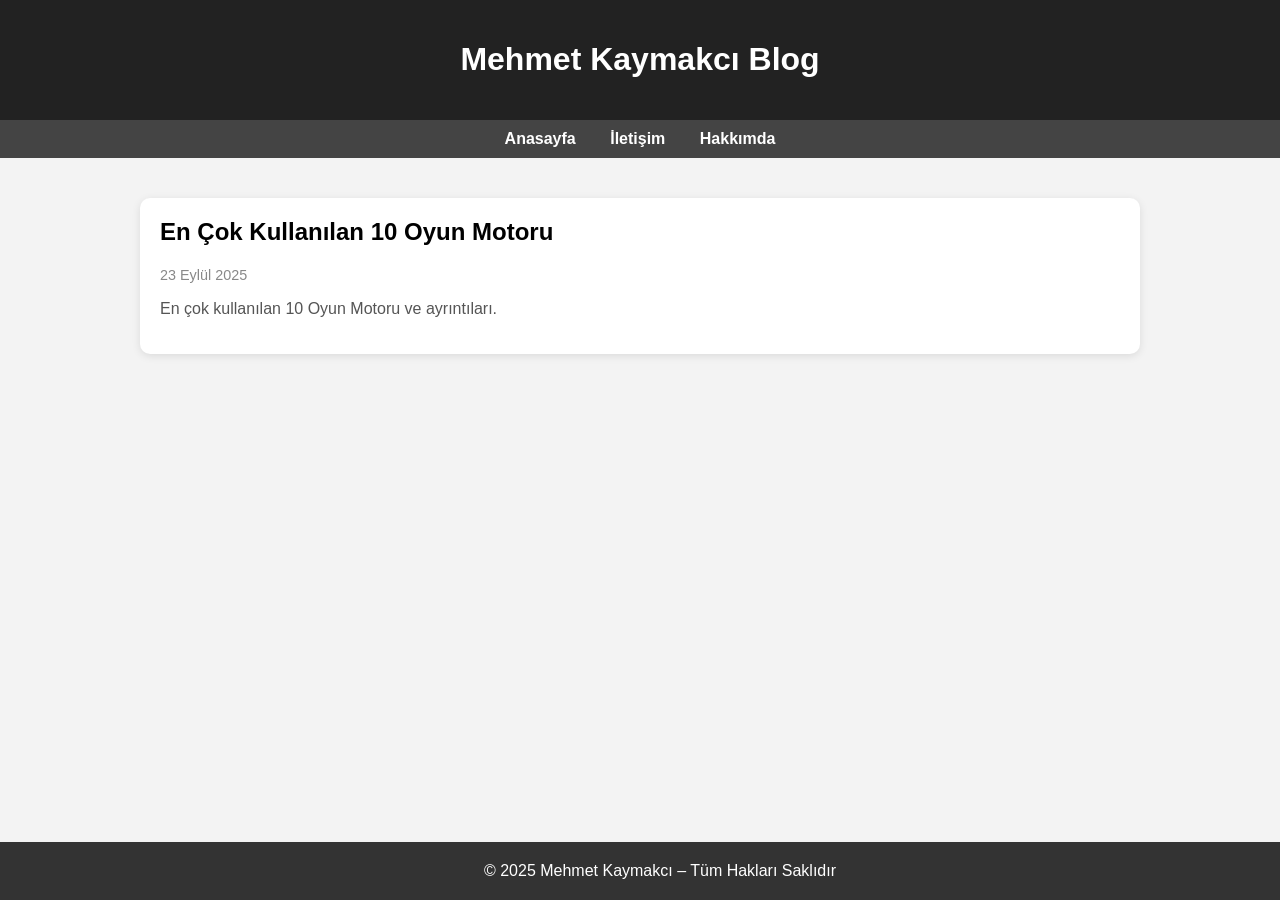
<file: blog.html>
<!DOCTYPE html>
<html lang="tr">
<head>
  <script async src="https://pagead2.googlesyndication.com/pagead/js/adsbygoogle.js?client=ca-pub-3244872732865207"
     crossorigin="anonymous"></script>
  <link rel="icon" href="favicon.webp">
  <meta charset="UTF-8">
  <title>Blog – Mehmet Kaymakcı</title>
  <meta name="viewport" content="width=device-width, initial-scale=1.0">
  <style>
    body {
      font-family: Arial, sans-serif;
      margin: 0;
      padding: 0;
      background: #f3f3f3;
    }

    header {
      background: #222;
      color: white;
      padding: 20px;
      text-align: center;
    }

    nav {
      background: #444;
      padding: 10px;
      text-align: center;
    }

    nav a {
      color: white;
      margin: 0 15px;
      text-decoration: none;
      font-weight: bold;
    }

    .container {
      max-width: 1000px;
      margin: 40px auto;
      padding: 0 20px;
    }

    .blog-card {
      background: white;
      border-radius: 10px;
      box-shadow: 0 2px 8px rgba(0,0,0,0.1);
      padding: 20px;
      margin-bottom: 30px;
      transition: transform 0.2s ease;
    }

    .blog-card:hover {
      transform: scale(1.02);
      box-shadow: 0 12px 24px rgba(0,0,0,0.15);
    }

    .blog-card h2 {
      margin-top: 0;
      color: #333;
    }

    .blog-card p {
      color: #555;
    }

    .blog-card time {
      font-size: 0.9em;
      color: #888;
    }

    footer {
      text-align: center;
      padding: 30px;
      background: #222;
      color: white;
      margin-top: 50px;
    }

    @media (max-width: 600px) {
      .blog-card {
        padding: 15px;
      }
    }
  </style>
</head>
<body>

  <header>
    <h1>Mehmet Kaymakcı Blog</h1>
  </header>

  <nav>
    <a href="/blog.html">Anasayfa</a>
    <a href="/index.html">İletişim</a>
    <a href="/index.html">Hakkımda</a>
  </nav>

  <div class="container">
    <div class="blog-card">
      <h2><a href="En Çok Kullanılan 10 Oyun Motoru.html" target="_blank" style="text-decoration: none; color: black; font-weight: bold;">En Çok Kullanılan 10 Oyun Motoru</a></h2>
      <time datetime="2025-07-01">23 Eylül 2025</time>
      <p>En çok kullanılan 10 Oyun Motoru ve ayrıntıları.</p>
    </div>
  <footer style="position: fixed; bottom: 0; left: 0; width: 100%;
  background: #333; color: white; text-align: center; padding: 20px;">
    © 2025 Mehmet Kaymakcı – Tüm Hakları Saklıdır
  </footer>
</body>
</html>
</file>
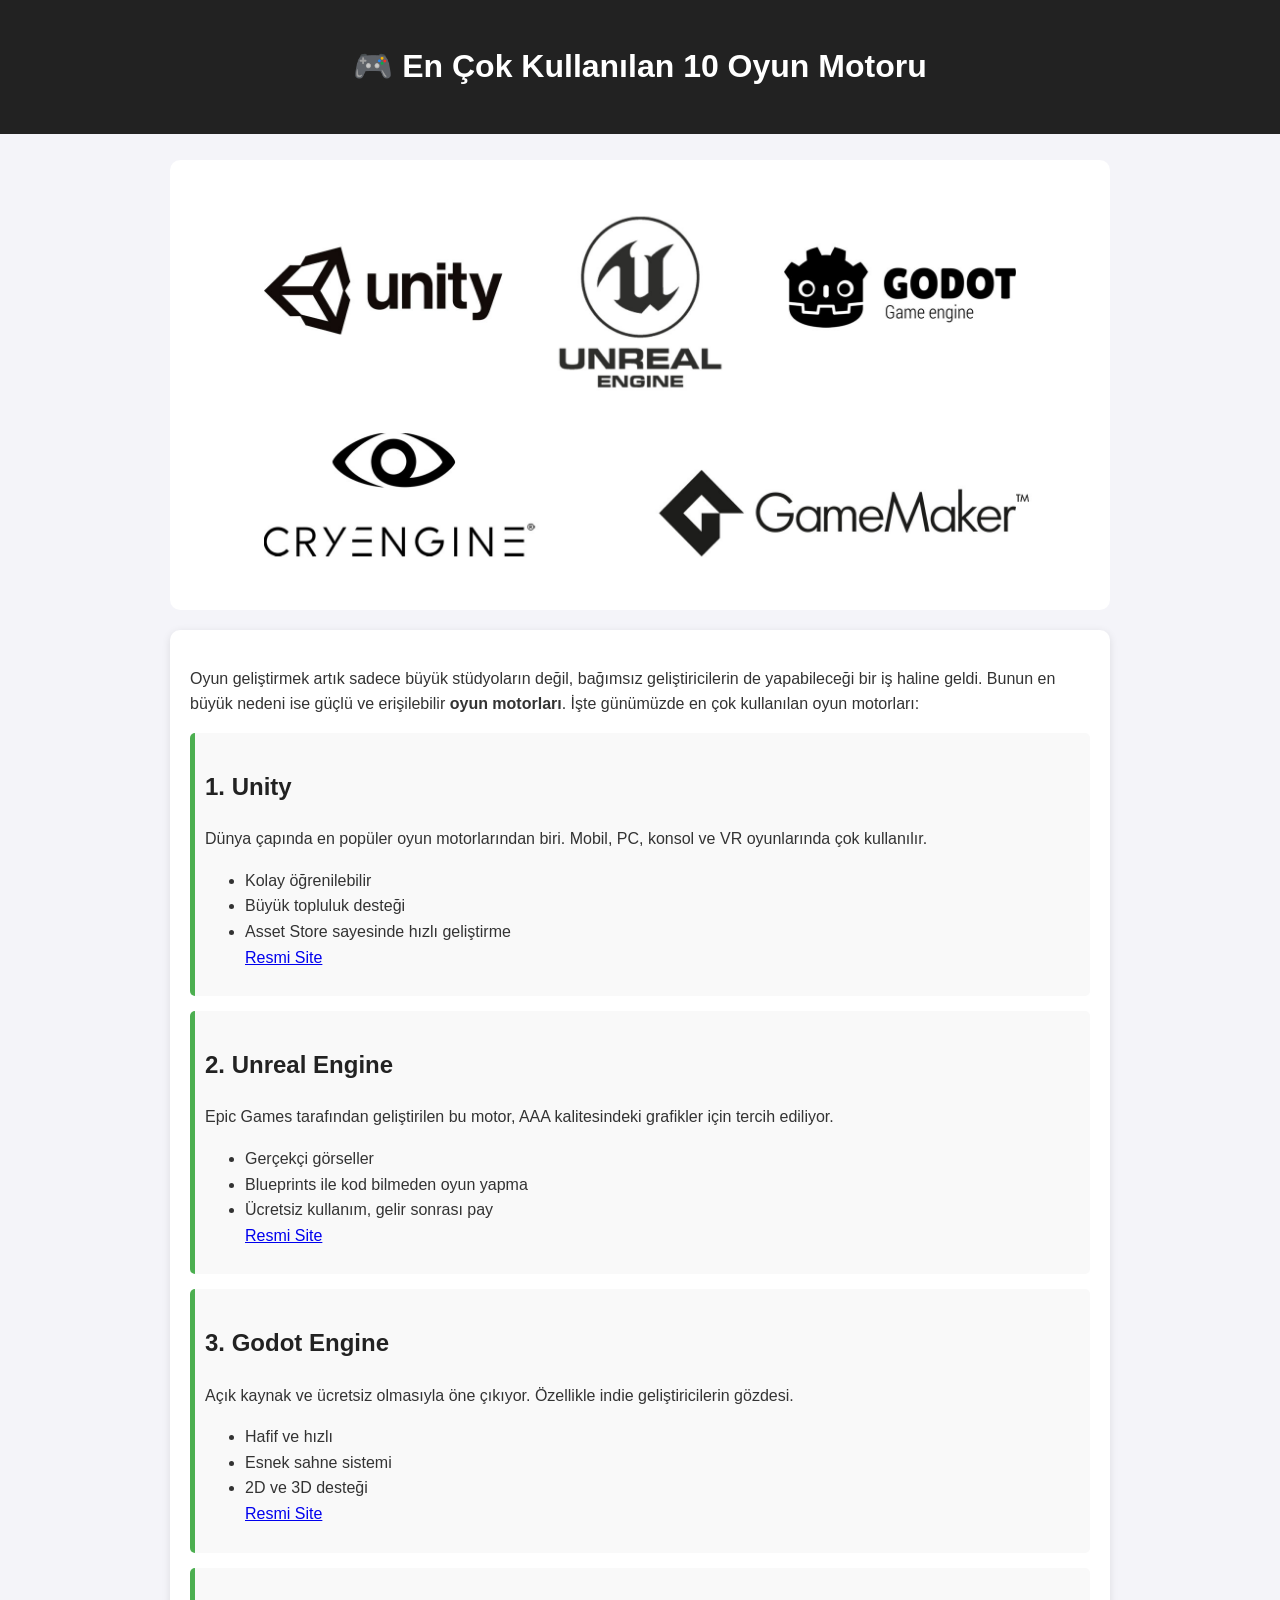
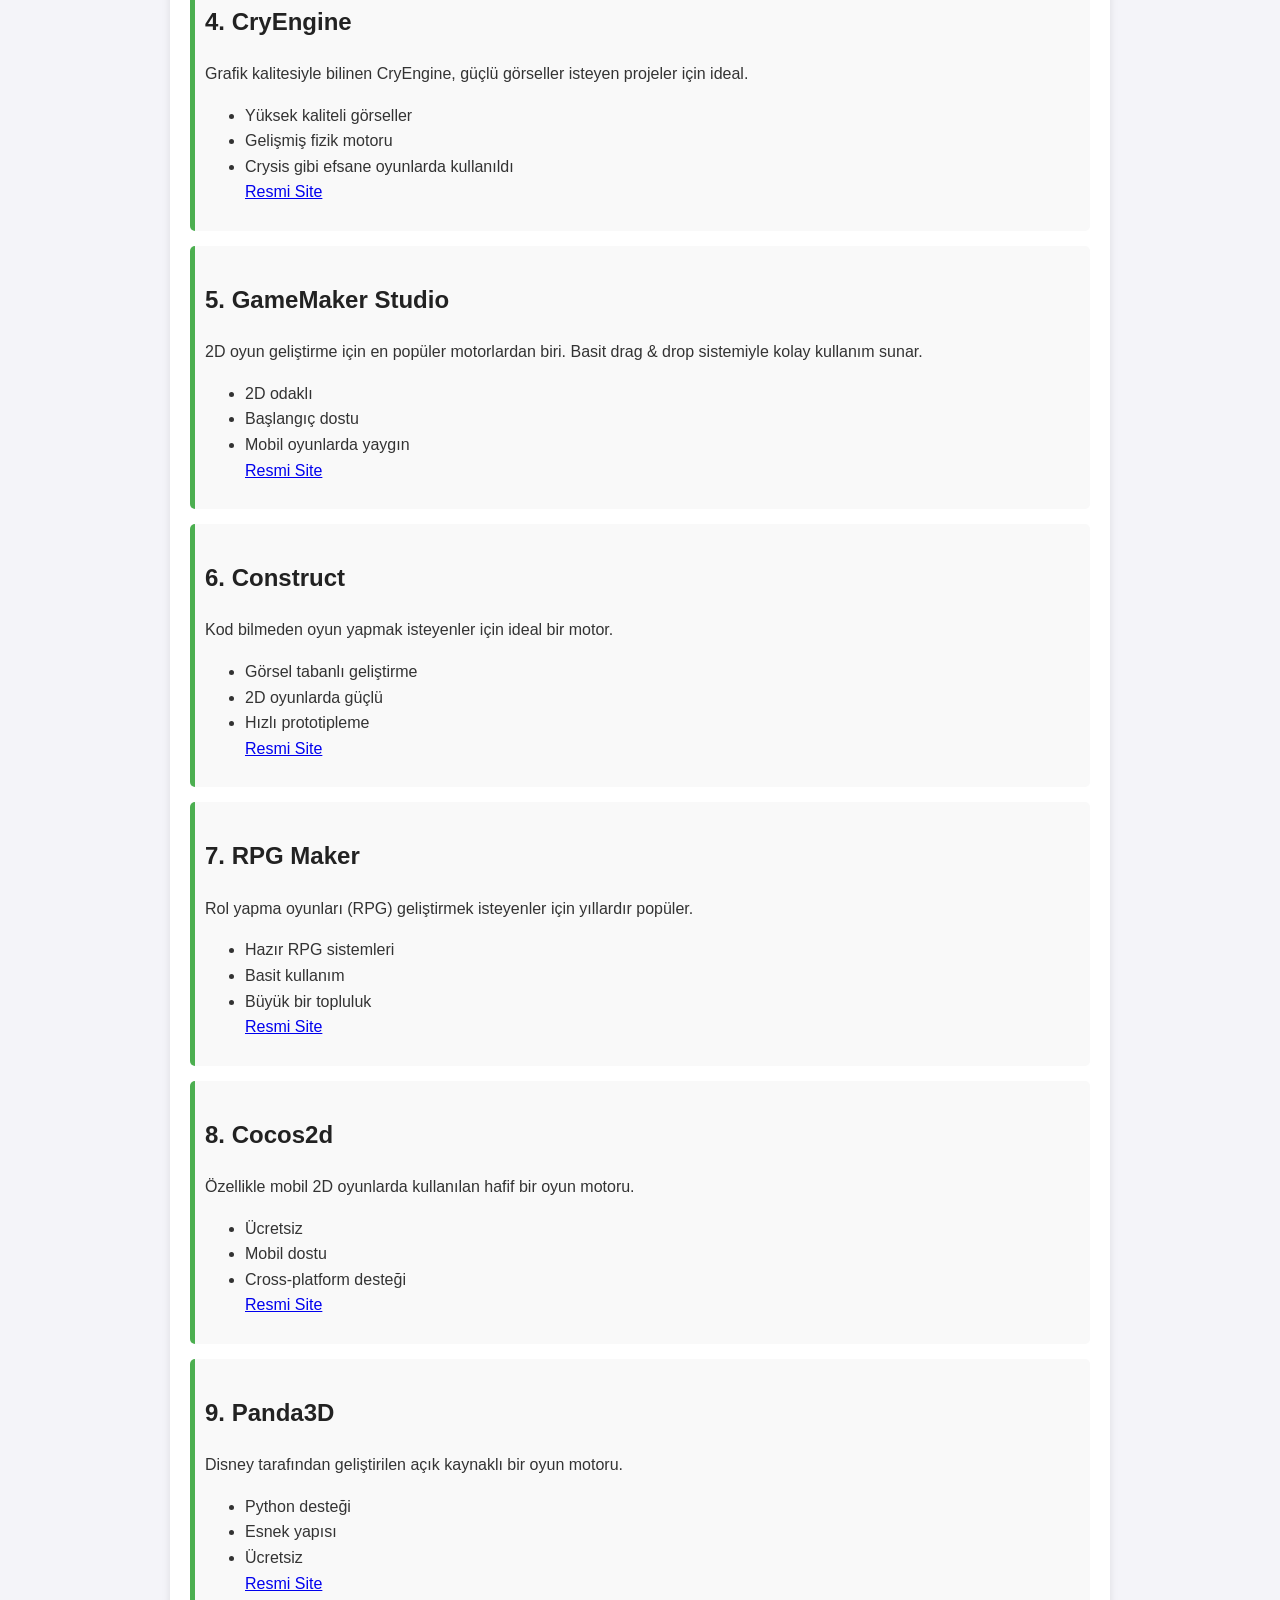
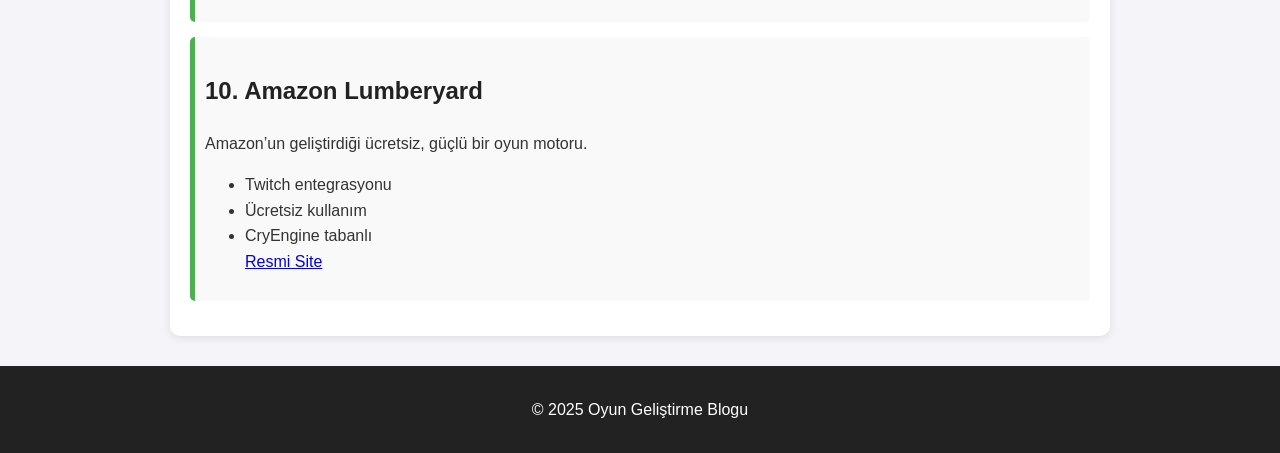
<file: En Çok Kullanılan 10 Oyun Motoru.html>
<!DOCTYPE html>
<html lang="tr">
<head>
  <script async src="https://pagead2.googlesyndication.com/pagead/js/adsbygoogle.js?client=ca-pub-3244872732865207"
     crossorigin="anonymous"></script>
  <link rel="icon" href="favicon.webp">
  <meta charset="UTF-8">
  <meta name="viewport" content="width=device-width, initial-scale=1.0">
  <title>En Çok Kullanılan 10 Oyun Motoru</title>
  <style>
    body {
      font-family: Arial, sans-serif;
      line-height: 1.6;
      margin: 0;
      padding: 0;
      background: #f4f4f9;
      color: #333;
    }
    header {
      background: #222;
      color: #fff;
      padding: 20px 0;
      text-align: center;
    }
    .container {
      max-width: 900px;
      margin: 20px auto;
      padding: 20px;
      background: #fff;
      border-radius: 10px;
      box-shadow: 0 2px 8px rgba(0,0,0,0.1);
    }
    h1 {
      text-align: center;
      color: white;
    }
    h2 {
      color: #222;
      margin-top: 25px;
    }
    .engine {
      padding: 10px;
      border-left: 5px solid #4CAF50;
      margin: 15px 0;
      background: #f9f9f9;
      border-radius: 5px;
    }
    footer {
      text-align: center;
      padding: 15px;
      margin-top: 30px;
      background: #222;
      color: #fff;
    }
    img
    {
      display: block;
      margin: auto;
      border-radius: 10px;
    }
  </style>
</head>
<body>
  <header>
    <h1>🎮 En Çok Kullanılan 10 Oyun Motoru</h1>
  </header>
  <br><img src="game engines.jpg" alt="Açıklama" width="940" height="450">
  <div class="container">
    <p>Oyun geliştirmek artık sadece büyük stüdyoların değil, bağımsız geliştiricilerin de yapabileceği bir iş haline geldi. Bunun en büyük nedeni ise güçlü ve erişilebilir <b>oyun motorları</b>. İşte günümüzde en çok kullanılan oyun motorları:</p>

    <div class="engine">
      <h2>1. Unity</h2>
      <p>Dünya çapında en popüler oyun motorlarından biri. Mobil, PC, konsol ve VR oyunlarında çok kullanılır.</p>
      <ul>
        <li>Kolay öğrenilebilir</li>
        <li>Büyük topluluk desteği</li>
        <li>Asset Store sayesinde hızlı geliştirme</li>
        <a href="https://unity.com/" target="_blank">Resmi Site</a>
      </ul>
    </div>

    <div class="engine">
      <h2>2. Unreal Engine</h2>
      <p>Epic Games tarafından geliştirilen bu motor, AAA kalitesindeki grafikler için tercih ediliyor.</p>
      <ul>
        <li>Gerçekçi görseller</li>
        <li>Blueprints ile kod bilmeden oyun yapma</li>
        <li>Ücretsiz kullanım, gelir sonrası pay</li>
        <a href="https://www.unrealengine.com/" target="_blank">Resmi Site</a>
      </ul>
    </div>

    <div class="engine">
      <h2>3. Godot Engine</h2>
      <p>Açık kaynak ve ücretsiz olmasıyla öne çıkıyor. Özellikle indie geliştiricilerin gözdesi.</p>
      <ul>
        <li>Hafif ve hızlı</li>
        <li>Esnek sahne sistemi</li>
        <li>2D ve 3D desteği</li>
        <a href="https://godotengine.org/" target="_blank">Resmi Site</a>
      </ul>
    </div>

    <div class="engine">
      <h2>4. CryEngine</h2>
      <p>Grafik kalitesiyle bilinen CryEngine, güçlü görseller isteyen projeler için ideal.</p>
      <ul>
        <li>Yüksek kaliteli görseller</li>
        <li>Gelişmiş fizik motoru</li>
        <li>Crysis gibi efsane oyunlarda kullanıldı</li>
        <a href="https://www.cryengine.com/" target="_blank">Resmi Site</a>
      </ul>
    </div>

    <div class="engine">
      <h2>5. GameMaker Studio</h2>
      <p>2D oyun geliştirme için en popüler motorlardan biri. Basit drag & drop sistemiyle kolay kullanım sunar.</p>
      <ul>
        <li>2D odaklı</li>
        <li>Başlangıç dostu</li>
        <li>Mobil oyunlarda yaygın</li>
        <a href="https://www.yoyogames.com/gamemaker" target="_blank">Resmi Site</a>
      </ul>
    </div>

    <div class="engine">
      <h2>6. Construct</h2>
      <p>Kod bilmeden oyun yapmak isteyenler için ideal bir motor.</p>
      <ul>
        <li>Görsel tabanlı geliştirme</li>
        <li>2D oyunlarda güçlü</li>
        <li>Hızlı prototipleme</li>
        <a href="https://www.construct.net/" target="_blank">Resmi Site</a>
      </ul>
    </div>

    <div class="engine">
      <h2>7. RPG Maker</h2>
      <p>Rol yapma oyunları (RPG) geliştirmek isteyenler için yıllardır popüler.</p>
      <ul>
        <li>Hazır RPG sistemleri</li>
        <li>Basit kullanım</li>
        <li>Büyük bir topluluk</li>
        <a href="https://www.rpgmakerweb.com/" target="_blank">Resmi Site</a>
      </ul>
    </div>

    <div class="engine">
      <h2>8. Cocos2d</h2>
      <p>Özellikle mobil 2D oyunlarda kullanılan hafif bir oyun motoru.</p>
      <ul>
        <li>Ücretsiz</li>
        <li>Mobil dostu</li>
        <li>Cross-platform desteği</li>
        <a href="https://www.cocos.com/en/" target="_blank">Resmi Site</a>
      </ul>
    </div>

    <div class="engine">
      <h2>9. Panda3D</h2>
      <p>Disney tarafından geliştirilen açık kaynaklı bir oyun motoru.</p>
      <ul>
        <li>Python desteği</li>
        <li>Esnek yapısı</li>
        <li>Ücretsiz</li>
        <a href="https://www.panda3d.org/" target="_blank">Resmi Site</a>
      </ul>
    </div>

    <div class="engine">
      <h2>10. Amazon Lumberyard</h2>
      <p>Amazon’un geliştirdiği ücretsiz, güçlü bir oyun motoru.</p>
      <ul>
        <li>Twitch entegrasyonu</li>
        <li>Ücretsiz kullanım</li>
        <li>CryEngine tabanlı</li>
        <a href="https://aws.amazon.com/lumberyard/" target="_blank">Resmi Site</a>
      </ul>
    </div>
  </div>

  <footer>
    <p>© 2025 Oyun Geliştirme Blogu</p>
  </footer>
</body>
</html>
</file>
